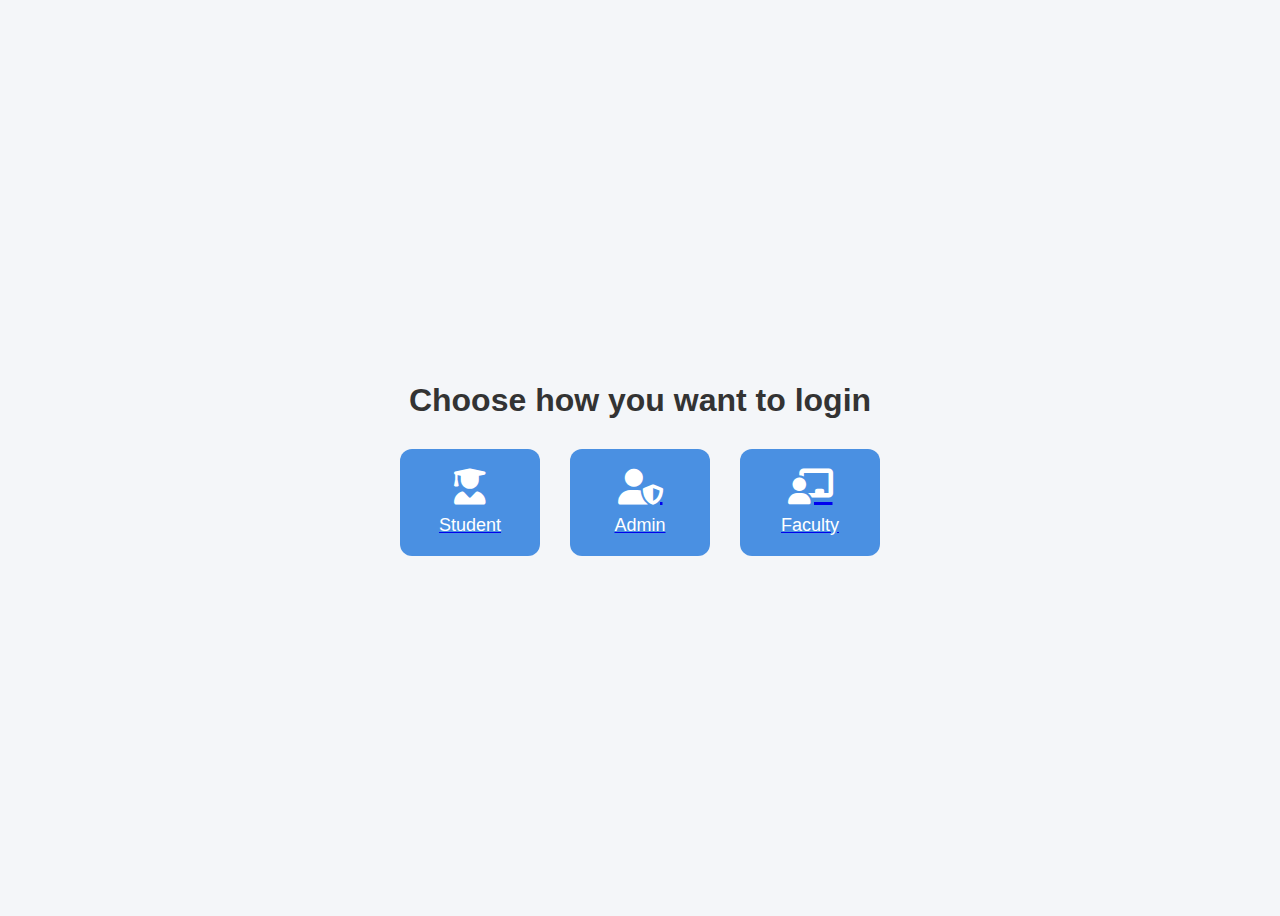
<file: templates/index.html>
<!DOCTYPE html>
<html lang="en">
<head>
    <meta charset="UTF-8">
    <title>Login Choice</title>
    <link rel="stylesheet" href="https://cdnjs.cloudflare.com/ajax/libs/font-awesome/6.5.0/css/all.min.css">
    <style>
        body {
            font-family: Arial, sans-serif;
            background: #f4f6f9;
            display: flex;
            flex-direction: column;
            align-items: center;
            justify-content: center;
            height: 100vh;
        }
        h1 {
            margin-bottom: 30px;
            color: #333;
        }
        .buttons {
            display: flex;
            gap: 30px;
        }
        .btn {
            padding: 20px 30px;
            font-size: 18px;
            border: none;
            border-radius: 12px;
            cursor: pointer;
            background: #4a90e2;
            color: white;
            transition: background 0.3s, transform 0.2s;
            display: flex;
            flex-direction: column;
            align-items: center;
            gap: 10px;
            width: 140px;
        }
        .btn i {
            font-size: 36px;
        }
        .btn:hover {
            background: #357ab8;
            transform: translateY(-4px);
        }
    </style>
</head>
<body>
    <h1>Choose how you want to login</h1>
    <div class="buttons">
        <a href="/student"><button class="btn"><i class="fas fa-user-graduate"></i>Student</button></a>
        <a href="/admin"><button class="btn"><i class="fas fa-user-shield"></i>Admin</button></a>
        <a href="/faculty"><button class="btn"><i class="fas fa-chalkboard-teacher"></i>Faculty</button></a>
    </div>
</body>
</html>
</file>
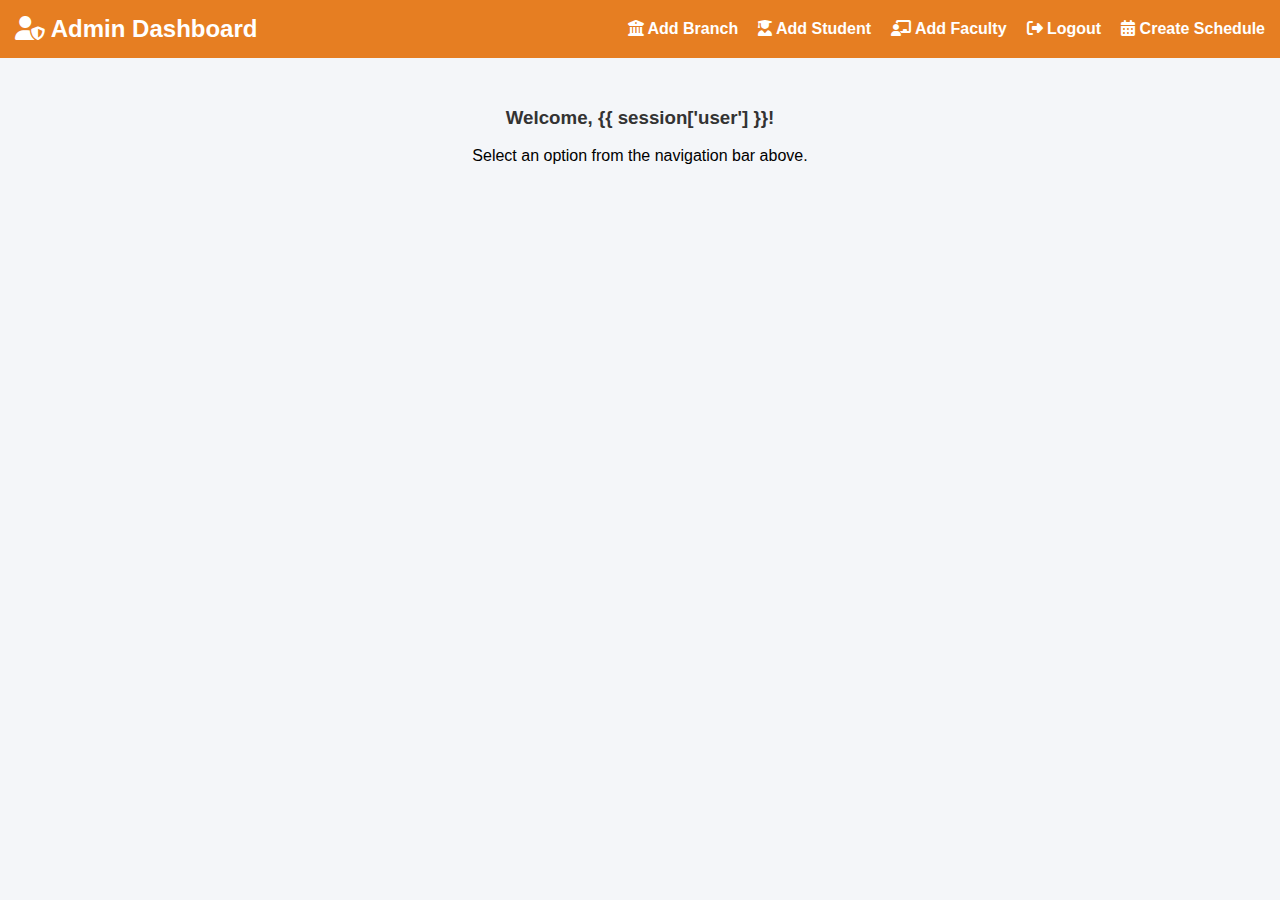
<file: templates/admin_dashboard.html>
<!DOCTYPE html>
<html lang="en">
<head>
    <meta charset="UTF-8">
    <title>Admin Dashboard</title>
    <link rel="stylesheet" href="https://cdnjs.cloudflare.com/ajax/libs/font-awesome/6.5.0/css/all.min.css">
    <style>
        body {
            margin: 0;
            font-family: Arial, sans-serif;
            background: #f4f6f9;
        }
        .navbar {
            background: #e67e22;
            padding: 15px;
            display: flex;
            justify-content: space-between;
            align-items: center;
            color: white;
        }
        .navbar h2 {
            margin: 0;
        }
        .navbar ul {
            list-style: none;
            display: flex;
            margin: 0;
            padding: 0;
            gap: 20px;
        }
        .navbar ul li {
            display: inline;
        }
        .navbar ul li a {
            color: white;
            text-decoration: none;
            font-weight: bold;
        }
        .navbar ul li a:hover {
            text-decoration: underline;
        }
        .content {
            padding: 30px;
            text-align: center;
        }
        .content h3 {
            color: #333;
        }
    </style>
</head>
<body>
    <div class="navbar">
        <h2><i class="fas fa-user-shield"></i> Admin Dashboard</h2>
        <ul>
            <li><a href="/admin/add_branch"><i class="fas fa-building-columns"></i> Add Branch</a></li>
            <li><a href="/admin/add_student"><i class="fas fa-user-graduate"></i> Add Student</a></li>
            <li><a href="/admin/add_faculty"><i class="fas fa-chalkboard-teacher"></i> Add Faculty</a></li>
            <li><a href="/logout"><i class="fas fa-sign-out-alt"></i> Logout</a></li>
            <li><a href="/admin/create_schedule"><i class="fas fa-calendar-alt"></i> Create Schedule</a></li>
        </ul>
    </div>
    <div class="content">
        <h3>Welcome, {{ session['user'] }}!</h3>
        <p>Select an option from the navigation bar above.</p>
    </div>
</body>
</html>
</file>
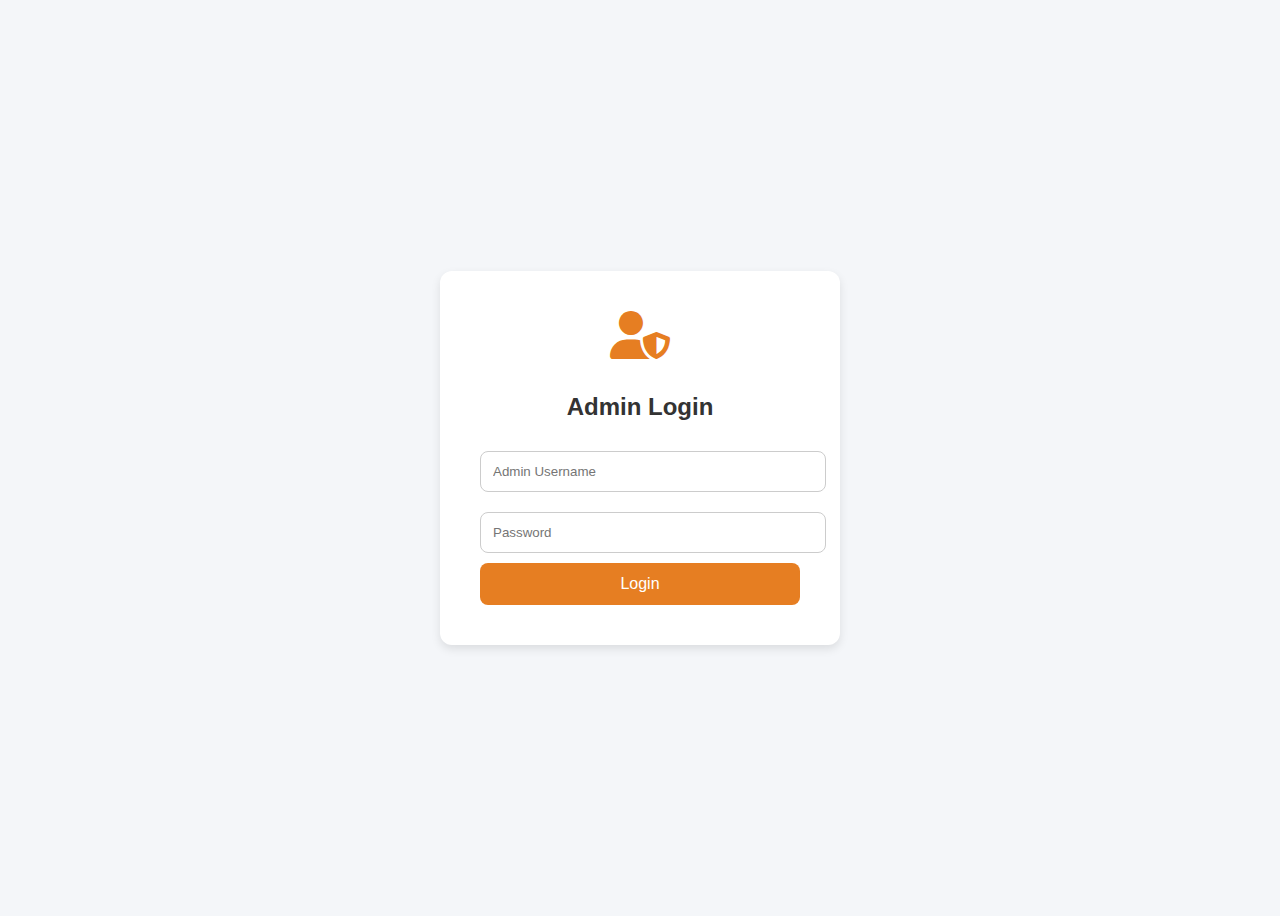
<file: templates/admin_login.html>
<!DOCTYPE html>
<html lang="en">
<head>
    <meta charset="UTF-8">
    <title>Admin Login</title>
    <link rel="stylesheet" href="https://cdnjs.cloudflare.com/ajax/libs/font-awesome/6.5.0/css/all.min.css">
    <style>
        body { font-family: Arial, sans-serif; background: #f4f6f9; display: flex; justify-content: center; align-items: center; height: 100vh; }
        .login-box { background: white; padding: 40px; border-radius: 12px; box-shadow: 0 4px 10px rgba(0,0,0,0.1); text-align: center; width: 320px; }
        h2 { margin-bottom: 20px; color: #333; }
        .login-box i { font-size: 48px; margin-bottom: 15px; color: #e67e22; }
        input { width: 100%; padding: 12px; margin: 10px 0; border: 1px solid #ccc; border-radius: 8px; }
        button { width: 100%; padding: 12px; background: #e67e22; color: white; font-size: 16px; border: none; border-radius: 8px; cursor: pointer; }
        button:hover { background: #ca6516; }
    </style>
</head>
<body>
    <div class="login-box">
        <i class="fas fa-user-shield"></i>
        <h2>Admin Login</h2>
        <form method="POST" action="/admin_login">
            <input type="text" name="username" placeholder="Admin Username" required>
            <input type="password" name="password" placeholder="Password" required>
            <button type="submit">Login</button>
        </form>
    </div>
</body>
</html>
</file>
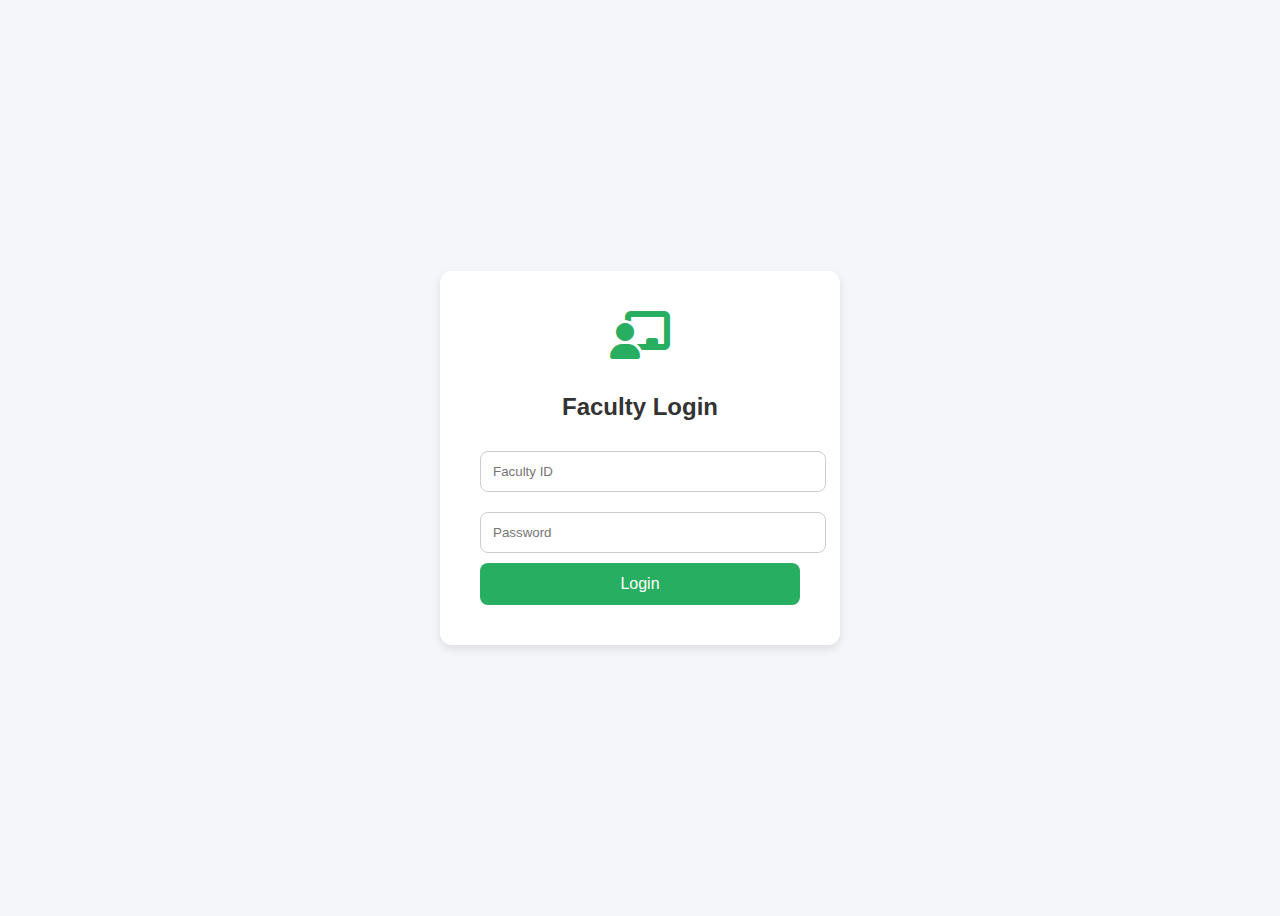
<file: templates/faculty_login.html>
<!DOCTYPE html>
<html lang="en">
<head>
    <meta charset="UTF-8">
    <title>Faculty Login</title>
    <link rel="stylesheet" href="https://cdnjs.cloudflare.com/ajax/libs/font-awesome/6.5.0/css/all.min.css">
    <style>
        body { font-family: Arial, sans-serif; background: #f4f6f9; display: flex; justify-content: center; align-items: center; height: 100vh; }
        .login-box { background: white; padding: 40px; border-radius: 12px; box-shadow: 0 4px 10px rgba(0,0,0,0.1); text-align: center; width: 320px; }
        h2 { margin-bottom: 20px; color: #333; }
        .login-box i { font-size: 48px; margin-bottom: 15px; color: #27ae60; }
        input { width: 100%; padding: 12px; margin: 10px 0; border: 1px solid #ccc; border-radius: 8px; }
        button { width: 100%; padding: 12px; background: #27ae60; color: white; font-size: 16px; border: none; border-radius: 8px; cursor: pointer; }
        button:hover { background: #1f8c4c; }
    </style>
</head>
<body>
    <div class="login-box">
        <i class="fas fa-chalkboard-teacher"></i>
        <h2>Faculty Login</h2>
        <form method="POST" action="/faculty_login">
            <input type="text" name="username" placeholder="Faculty ID" required>
            <input type="password" name="password" placeholder="Password" required>
            <button type="submit">Login</button>
        </form>
    </div>
</body>
</html>
</file>
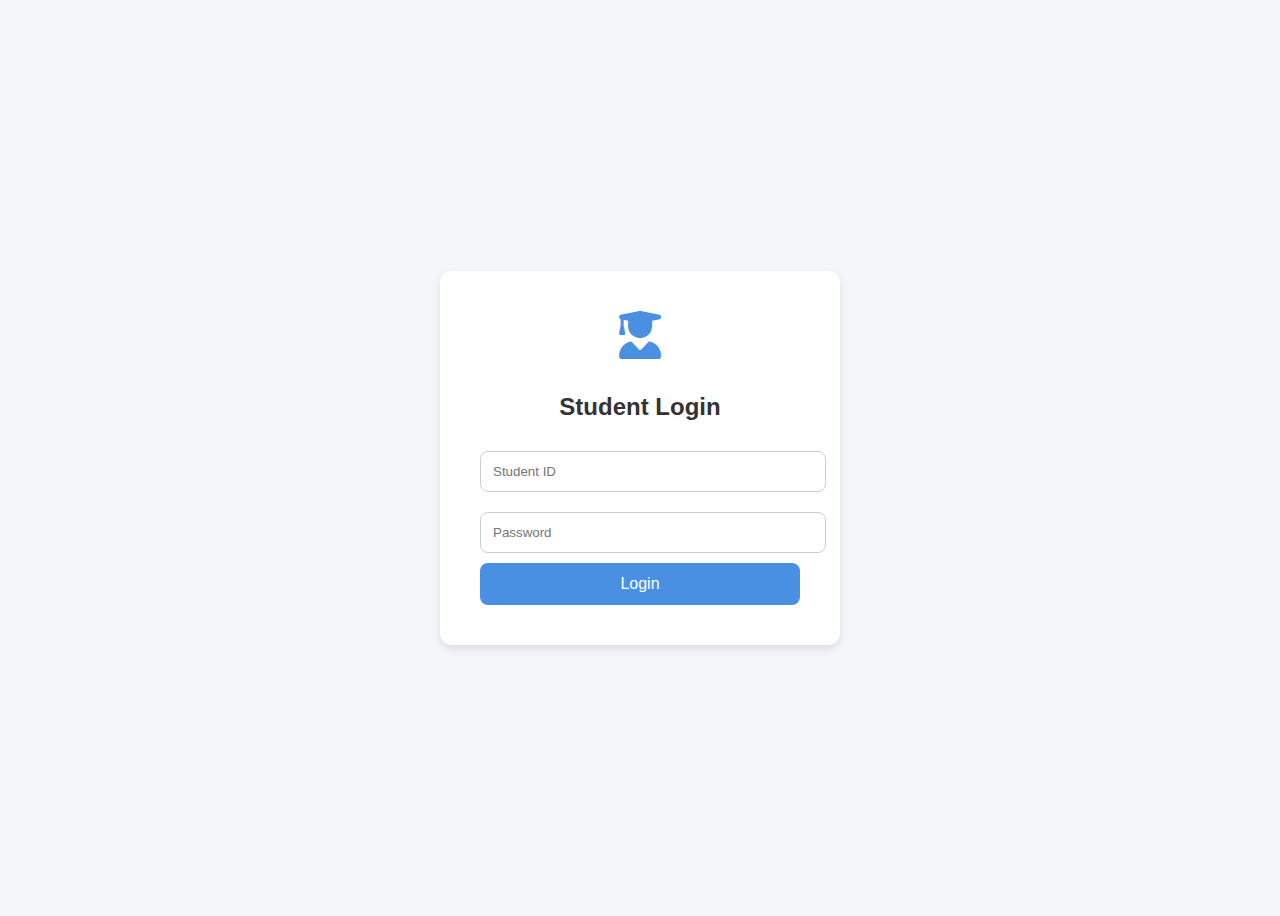
<file: templates/student_login.html>
<!DOCTYPE html>
<html lang="en">
<head>
    <meta charset="UTF-8">
    <title>Student Login</title>
    <link rel="stylesheet" href="https://cdnjs.cloudflare.com/ajax/libs/font-awesome/6.5.0/css/all.min.css">
    <style>
        body {
            font-family: Arial, sans-serif;
            background: #f4f6f9;
            display: flex;
            justify-content: center;
            align-items: center;
            height: 100vh;
        }
        .login-box {
            background: white;
            padding: 40px;
            border-radius: 12px;
            box-shadow: 0 4px 10px rgba(0,0,0,0.1);
            text-align: center;
            width: 320px;
        }
        h2 {
            margin-bottom: 20px;
            color: #333;
        }
        .login-box i {
            font-size: 48px;
            margin-bottom: 15px;
            color: #4a90e2;
        }
        input {
            width: 100%;
            padding: 12px;
            margin: 10px 0;
            border: 1px solid #ccc;
            border-radius: 8px;
        }
        button {
            width: 100%;
            padding: 12px;
            background: #4a90e2;
            color: white;
            font-size: 16px;
            border: none;
            border-radius: 8px;
            cursor: pointer;
        }
        button:hover {
            background: #357ab8;
        }
    </style>
</head>
<body>
    <div class="login-box">
        <i class="fas fa-user-graduate"></i>
        <h2>Student Login</h2>
        <form method="POST" action="/student_login">
            <input type="text" name="username" placeholder="Student ID" required>
            <input type="password" name="password" placeholder="Password" required>
            <button type="submit">Login</button>
        </form>
    </div>
</body>
</html>
</file>
